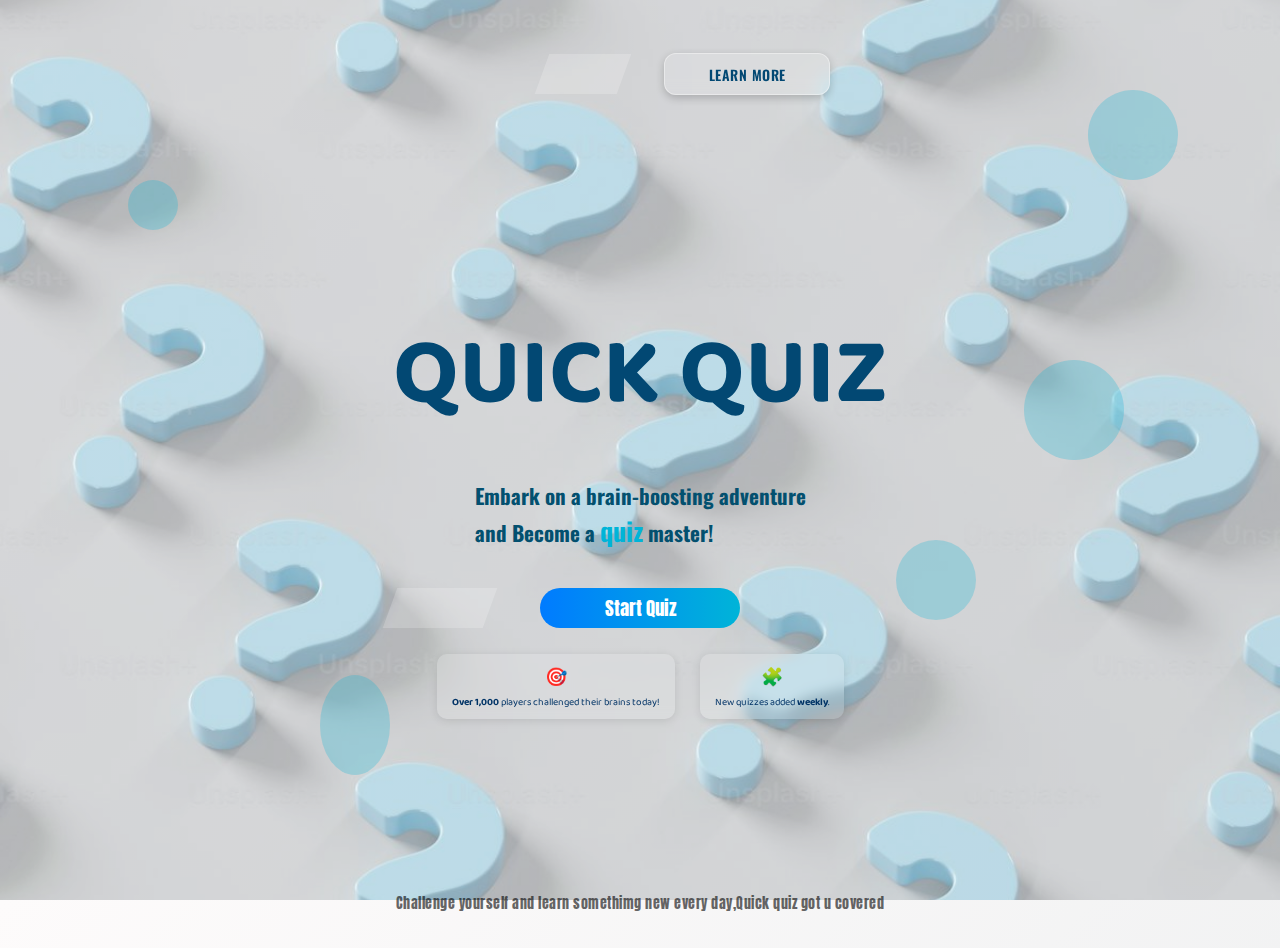
<file: index.html>
<!DOCTYPE html>
<html lang="en">
<head>
    <meta charset="UTF-8">
    <meta name="viewport" content="width=device-width, initial-scale=1.0">
    <meta http-equiv="X-UA-Compatible" content="ie=edge">
    <title>Quick Quiz</title>
    <link rel="stylesheet" href="app.css">
    <link rel="stylesheet" href="mobile.css">
    <link rel="preconnect" href="https://fonts.googleapis.com">
<link rel="preconnect" href="https://fonts.gstatic.com" crossorigin>
<link href="https://fonts.googleapis.com/css2?family=Baloo+2:wght@400..800&display=swap" rel="stylesheet">
<link rel="preconnect" href="https://fonts.googleapis.com">
<link rel="preconnect" href="https://fonts.gstatic.com" crossorigin>
<link href="https://fonts.googleapis.com/css2?family=Oswald:wght@200..700&display=swap" rel="stylesheet">
<link rel="preconnect" href="https://fonts.googleapis.com">
<link rel="preconnect" href="https://fonts.gstatic.com" crossorigin>
<link href="https://fonts.googleapis.com/css2?family=Anton&display=swap" rel="stylesheet">
</head>
<body>
    <div class="bg-image"></div>
    <div class="bg-shape shape1"></div>
    <div class="bg-shape shape2"></div>
    <div class="bg-shape shape3"></div>
    <div class="bg-shape shape4"></div>
    <div class="bg-shape shape5"></div>
    <div class="container">
        <div id="home"  class="flex-center flex-column">
          <div class="top-right">
    <a id="learn-more" class="btn small-btn">Learn More</a>
  </div>
            <h1>QUICK QUIZ</h1>
            <div class="tagline">Embark on a brain-boosting adventure <br>and Become a <span>quiz</span> master!</div>
            <div class="button-group">
            <!--- <input type="text" id="playerName" placeholder="Enter your Name" required>-->
            <a id="start-quiz" class="btn" >Start Quiz</a>
            </div>
            <div class="username-popup" id="usernamePopup">
      <div class="popup-content">
        <button id="cancelBtn" class="cancel-btn">&times;</button>
        <h3>Enter Your Name</h3>
        <input type="text" id="usernameInput" placeholder="Your Name" required>
        <button id="confirmBtn">Continue</button>
      </div>
    </div>

    <!-- ✅ Learn More Popup (now separate) -->
    <div class="learnmore-popup" id="learnMorePopup">
      <div class="popup-content">
        <button id="closeLearnMore" class="cancel-btn">&times;</button>
        <h3>About Quick Quiz</h3>
        <p>
          Quick Quiz is a fun and interactive way to test your knowledge!  
          Each quiz is timed ⏱️, helping you think fast and improve your recall.  
          Earn points for correct answers and see how well you do.  
          Get ready to learn, compete, and grow your mind! 🧠 <br>
          Passmark for quick quiz is 70% out of 100%. You will have a certificate
          generated for you once you reach the passmark. Good luck and have fun!
        </p>
      </div>
    </div>
  <!-- Stats Row -->
<div class="stats-row">
  <div class="stat">
    <span class="emoji">🎯</span>
    <p><strong>Over 1,000</strong> players challenged their brains today!</p>
  </div>
  <div class="stat">
    <span class="emoji">🧩</span>
    <p>New quizzes added <strong>weekly</strong>.</p>
  </div>
</div>
                 
<footer>
    <p>Challenge yourself and learn somethimg new every day,Quick quiz got u covered</p>
</footer>
        </div>
       
    </div>
    
    
    </div> 
    <script>
      document.addEventListener("DOMContentLoaded", function () {
        //save player name in local storage
      const startBtn = document.getElementById("start-quiz");
      const usernamePopup=document.getElementById("usernamePopup");
      const confirmBtn = document.getElementById("confirmBtn");
      const usernameInput = document.getElementById("usernameInput");
      const cancelBtn = document.getElementById("cancelBtn");
      const learnMoreBtn = document.getElementById("learn-more");
      const learnMorePopup = document.getElementById("learnMorePopup");
      const closeLearnMore = document.getElementById("closeLearnMore");

      startBtn.addEventListener("click",()=>{
        usernamePopup.style.display="flex";
      });

       // --- Close username popup ---
    cancelBtn.addEventListener("click", () => {
    usernamePopup.style.display = "none";
    usernameInput.value = "";
  });

      confirmBtn.addEventListener("click", ()=> {
        const username = usernameInput.value.trim();
        if (username === "") {
            alert("Please enter your name first!");
            return;
        }

        const cancelBtn = document.getElementById("cancelBtn");
        cancelBtn.addEventListener("click",()=> {
            usernamePopup.style.display = "none";
            usernameInput.value ="";
        });

        localStorage.setItem("username", username);

        window.location.href="game.html";
      });

      learnMoreBtn.addEventListener("click", () => {
  learnMorePopup.style.display = "flex";
});

closeLearnMore.addEventListener("click", () => {
  learnMorePopup.style.display = "none";
});

learnMorePopup.addEventListener("click", (e) => {
  if (e.target === learnMorePopup) {
    learnMorePopup.style.display = "none";
  }
});
      });
    
    </script>
</body>
</html>
</file>
<file: app.css>
:root {
    background:linear-gradient(135deg, #fdfbfb, #ebedee);
    font-size: 62.5%;
    overflow: hidden;
    margin: 0;
    height: 100vh;
    position: relative;
}
.bg-image{
    position: absolute;
    top:50%;
    left: 50%;
    transform: translate(-50%, -50%);
    background-image: url('./PICTURES/premium_photo-1678216285973-466494c8c707.jpeg');
    background-size: cover;
    background-position: center;
    width: 100vw;
    height: 100vh;
    opacity: 0.7;
    
    z-index: 0;
}
.bg-image::after{
    content: "";
    position: absolute;
    top: 0;
    left: 0;
    width: 100%;
    height: 100%;
    background: rgba(232, 237, 252, 0.3);
}
.bg-shape {
    position: absolute;
    background: #00b4d8;
    border-radius: 50%;
    opacity: 0.25;
    animation: float 6s ease-in-out infinite;
    z-index: 1;
}

.shape1 {top: 20%; left: 10%; width: 50px; height: 50px;}
.shape2 {top: 60%; left: 70%; width: 80px; height: 80px; animation-delay: 2s;}
.shape3 {top: 40%; left: 80%; width: 100px; height: 100px; animation-delay: 4s;}
.shape4 {top: 75%; left: 25%; width: 70px; height: 100px; animation-delay: 4s;}
.shape5 {top: 10%; left: 85%; width: 90px; height: 90px; animation-delay: 3s;}

.shape4{animation: float 7s ease-in-out infinite 1.5s;}
.shape5{animation: float 8s ease-in-out infinite 3s;}

@keyframes float{
    0%, 100% {
        transform: translateY(0);
    }
    50% {
        transform: translateY(-20px);
    }
}

.myclass{
    box-sizing: border-box;
    font-family: Arial, Helvetica, sans-serif;
    margin: 0;
    padding: 0;
    color: #333;
}

h1.myclass
h2.myclass
h3.myclass
h4 {
    margin-bottom: 1px;
}
h1{
    font-size: 94px;
    color: #024873;
    margin-bottom: 30px;
    white-space: nowrap;
    font-family:"Baloo 2",sans-serif !important;
    font-weight: bold;
    z-index: 2;
}
h1>span {
    font-size: 24px;
    font-weight: 500;
}
h2{
    font-size: 42px;
    margin-bottom: 4px;
    font-weight: 700;
}
h3{
    font-size: 24px;
    font-weight: 500;
}
.tagline{
    font-size: 21px;
    margin-bottom: 38px;
    color:#03506F;
    white-space: nowrap;
    font-weight: bolder;
    font-family: "Oswald",sans-serif;
    z-index: 2;
}
.tagline span{
    color: #00B4D8;
    font-size: 26px;
}
.button-group{
    display: inline-flex;
    align-items: center;
    z-index: 2;
}
.bi-arrow-up-right-circle-fill{
    font-size: 30px;
    width: 44px;
    height: 44px;
    color: #4fc3f7;
    transition: color 0.3s;
    transform: 0.3s;
    z-index: 2;
}
.button-group:hover .bi-arrow-up-right-circle-fill{
    color: #0288d1;
    transform: translateY(5px);
    z-index: 2;
}
.container{
    width: 100%;
    max-width: 480px; /* perfect mobile width */
    min-height: 100vh;
    display: flex;
    justify-content: center;
    align-items: center;
    margin: 0 auto;
    padding: 20px;
    z-index: 2;
    position: relative;
}

.container > .myclass{
    width: 100%;
}
.flex-column{
    display: flex;
    flex-direction: column;
}
.flex-center{
    justify-content: center;
    align-items: center;
}
/*.justify-center{
    justify-content: center;
}
.text-center{
    text-align: center;
}*/
.hidden{
    display: none;
}

/*BUTTONS*/
.btn{
    font-size: 19px;
    font-family: "Anton",sans-serif;
    padding: 10px 40px;
    text-align: center;
    border: none;
    margin-bottom: 6px;
    text-decoration: none;
    color: #fff;
    background: linear-gradient(90deg, #007bff, #00b4d8);
    border-radius: 33px;
    display: flex;
    align-items: center;
    text-align: center;
    justify-content: center;
    height: 20px;
    width: 120px;
    z-index: 2;
    transition: transform 0.3s ease;
    position: relative;
    cursor: pointer;
}
.btn::before{
    content: "";
    position: absolute;
    top: 0;
    left: -75%;
    width: 50%;
    height: 100%;
    background: rgba(255, 255, 255, 0.2);
    transform: skewX(-20deg);
    transition: left 0.5s ease;

}
.btn:hover{
   transform: translateY(-3px);
}
.btn:hover::before{
    left: 125%;
}
.btn[disabled]:hover{
    cursor:not-allowed;
    box-shadow: none;
    transform: none;
}
.username-popup{
    display: none; /* hidden by default */
  position: fixed;
  inset: 0; /* shorthand for top, right, bottom, left = 0 */
  background: rgba(0, 0, 0, 0.55); /* dark transparent overlay */
  justify-content: center;
  align-items: center;
  z-index: 1000;
  animation: fadeIn 0.3s ease-in-out;
}
.popup-content{
    background: #fff;
  border-radius: 16px;
  padding: 30px 40px;
  width: 90%;
  max-width: 420px;
  text-align: center;
  box-shadow: 0 10px 25px rgba(0, 0, 0, 0.2);
  animation: scaleIn 0.25s ease-in-out;
  position: relative;
}
.cancel-btn{
   position: absolute;
  top: 12px;
  right: 12px;
  background: none;
  border: none;
  font-size: 1.8rem;
  cursor: pointer;
  color: #555;
  transition: color 0.2s ease;
}
.cancel-btn:hover {
  color: #ff5722;
}
.popup-content h3{
     font-size: 1.4rem;
  color: #222;
  margin-bottom: 15px;
}

.popup-content input{
    padding: 10px;
    width: 80%;
    border-radius: 25px;
    border: 1px solid #ccc;
    outline: none;
    margin-bottom: 10px;
    text-align: center;
}
.popup-content button{
    background: linear-gradient(135deg, #007bff, #00b4d8);
    color: white;
    border: none;
    padding: 10px 20px;
    border-radius: 25px;
    cursor: pointer;
    transition: 0.3s ease;
}
.popup-content button:hover{
    transform: scale(1.05);
}
#learn-more {
  position: absolute;
  top: 25px;
  right: 40px;
  background: rgba(255, 255, 255, 0.15);
  border: 1px solid rgba(255, 255, 255, 0.4);
  backdrop-filter: blur(8px);
  color: #024873;
  padding: 10px 22px;
  font-weight: 600;
  border-radius: 12px;
  font-family: 'Oswald', sans-serif;
  text-transform: uppercase;
  letter-spacing: 0.5px;
  transition: all 0.3s ease;
}

#learn-more:hover {
  background: rgba(255, 165, 0, 0.8);
  color: #fff;
  border-color: transparent;
  transform: scale(1.05);
}

/* Learn More Popup */
.learnmore-popup {
  display: none; /* hidden by default */
  position: fixed;
  inset: 0; /* shorthand for top, right, bottom, left = 0 */
  background: rgba(0, 0, 0, 0.55); /* dark transparent overlay */
  justify-content: center;
  align-items: center;
  z-index: 1000;
  animation: fadeIn 0.3s ease-in-out;
}

.learnmore-popup .popup-content {
  background: #fff;
  border-radius: 16px;
  padding: 30px 40px;
  width: 90%;
  max-width: 420px;
  text-align: center;
  box-shadow: 0 10px 25px rgba(0, 0, 0, 0.2);
  animation: scaleIn 0.25s ease-in-out;
  position: relative;
}
.learnmore-popup h3 {
  font-size: 1.4rem;
  color: #222;
  margin-bottom: 15px;
}
.learnmore-popup p {
  color: #333;
  line-height: 1.6;
  font-size: 1rem;
}
#usernameInput {
  width: 90%;
  padding: 10px;
  font-size: 1rem;
  border: 1px solid #ccc;
  border-radius: 8px;
  outline: none;
  margin-bottom: 20px;
}
#usernameInput:focus {
  border-color: #ff9800;
}
#confirmBtn {
  background-color: #ff9800;
  color: white;
  padding: 10px 22px;
  border: none;
  border-radius: 8px;
  font-size: 1rem;
  cursor: pointer;
  transition: background 0.3s ease;
}
#confirmBtn:hover {
  background-color: #4CAF50; /* green hover */
}

.secondary-btn {
  background-color: #ff9800;
  color: #fff;
  margin-top: 10px;
}

.secondary-btn:hover {
  background-color: #e68900;
}

/* Animations */
@keyframes fadeIn {
  from { opacity: 0; }
  to { opacity: 1; }
}

@keyframes slideUp {
  from { transform: translateY(30px); opacity: 0; }
  to { transform: translateY(0); opacity: 1; }
}


/* Stats Row Section */
.stats-row {
  display: flex;
  justify-content: center;
  align-items: center;
  gap: 2.5rem;
  margin-top: 2rem;
  flex-wrap: wrap;
  font-family: "Baloo 2", sans-serif;
  color: #003366;
  text-align: center;
  animation: fadeIn 1.2s ease;
}

.stat {
  background: rgba(255, 255, 255, 0.15);
  padding: 1rem 1.5rem;
  border-radius: 1rem;
  backdrop-filter: blur(6px);
  box-shadow: 0 2px 8px rgba(0,0,0,0.1);
  transition: transform 0.3s ease, box-shadow 0.3s ease;
}

.stat:hover {
  transform: translateY(-5px);
  box-shadow: 0 6px 16px rgba(0,0,0,0.15);
}

.stat .emoji {
  font-size: 1.8rem;
  display: block;
  margin-bottom: 0.3rem;
}

.stat p {
  font-size: 1rem;
  line-height: 1.4;
  margin: 0;
}

@keyframes fadeIn {
  from { opacity: 0; transform: translateY(10px); }
  to { opacity: 1; transform: translateY(0); }
}

/* Responsive tweak for mobile */
@media (max-width: 600px) {
  .stats-row {
    flex-direction: column;
    gap: 1rem;
  }
  .stat {
    width: 90%;
  }
}
/* Learn More button at top-right */
.top-right {
  position: absolute;
  top: 20px;
  right: 30px;
}

.small-btn {
  background: rgba(255, 152, 0, 0.9);
  color: #fff;
  font-size: 1.4rem;
  padding: 8px 16px;
  border-radius: 8px;
  transition: all 0.3s ease;
  box-shadow: 0 3px 8px rgba(0, 0, 0, 0.2);
}

.small-btn:hover {
  background: #e68900;
  transform: translateY(-2px);
}


footer{
    position: absolute;
    bottom: 20px;
    width: 100%;
    text-align: center;
    z-index: 2;
}
footer p {
    font-family: "Anton",sans-serif;
    font-size: 14px;
    color: rgba(0, 0, 0, 0.6);
    letter-spacing: 0.5px;
    animation: fadeInUp 1.5s ease-out;
}
</file>
<file: mobile.css>
/* ======================================== */
/* MOBILE PORTRAIT RESPONSIVE (ALL UNDER 900px) */
/* Works for both index.html and game.html */
/* ======================================== */
@media screen and (max-width: 900px) {

   /* UNIVERSAL MOBILE SCALE FIX */
html, body {
    width: 100%;
    max-width: 100%;
    min-height: 100%;
    margin: 0;
    padding: 0;
    overflow-x: hidden; /* allow vertical scrolling, prevent side-scroll */
    font-size: 12px;
    -webkit-text-size-adjust: 100%;
}
/* STEP 3 — scale down everything smoothly */
.quiz-screen,
.pass-screen,
.fail-screen,
.options,
button {
    transform-origin: top center;
    scale: 0.92; /* you can change to 0.85 for smaller view */
}

    .rotate-phone-message {
        display: none !important;
    }

   /* Force main quiz container to fit ANY phone screen */
.container {
    width: 100% !important;
    max-width: 100% !important;
    padding: 10px !important;
    margin: 0 auto !important;
    box-sizing: border-box;
}

    h1 {
        font-size: 1.6rem !important;
        margin-bottom: 8px !important;
        text-align: center;
    }

    .tagline {
        font-size: 1rem !important;
        line-height: 1.2 !important;
        margin-bottom: 8px !important;
        text-align: center;
    }

    .button-group, .btn, .small-btn {
        font-size: 0.9rem !important;
        padding: 6px 10px !important;
        width: 80% !important;
        max-width: 200px;
        margin: 4px auto !important;
        display: block;
        text-align: center;
    }

    .top-right {
        top: 4px !important;
        right: 4px !important;
    }

    footer {
        font-size: 10px !important;
        padding: 4px 6px !important;
        text-align: center;
    }

    .stats-row {
        flex-direction: column !important;
        gap: 6px !important;
        font-size: 10px !important;
        align-items: center;
    }

    .stat {
        width: 85% !important;
        padding: 6px !important;
        text-align: center;
    }

    #quiz-header {
        display: flex !important;
        justify-content: space-between !important;
        align-items: center !important;
        padding: 4px 8px !important;
        margin-left: 0 !important;
        width: 100% !important;
    }

    #timer {
        font-size: 16px !important;
    }

    .progress-pie-chart {
        width: 60px !important;
        height: 60px !important;
        margin: 6px auto !important;
    }

    .ppc-percents {
        width: 50px !important;
        height: 50px !important;
        font-size: 12px !important;
        top: 5px !important;
        left: 5px !important;
    }

    #question, #question-container {
        font-size: 14px !important;
        width: 90% !important;
        padding: 8px !important;
        line-height: 1.2 !important;
        white-space: normal;
        margin: 8px auto !important;
        text-align: center;
    }

    .option-container {
        width: 90% !important;
        min-height: 40px !important;
        font-size: 12px !important;
        padding: 4px 6px !important;
        margin-bottom: 4px !important;
    }

    .option-prefix {
        width: 24px !important;
        font-size: 14px !important;
        padding: 8px !important;
        margin-right: 4px;
    }

    .option-text {
        font-size: 12px !important;
        padding: 6px !important;
    }

    .button-container {
        flex-direction: column !important;
        gap: 4px !important;
        margin-top: 8px !important;
    }

    .button-container button {
        width: 80% !important;
        padding: 6px !important;
        font-size: 12px !important;
        margin-bottom: 6px !important;
    }

    #submitBtn {
        width: 80% !important;
        padding: 6px !important;
        font-size: 12px !important;
        margin-bottom: 10px !important;
    }

    .quiz-end-screen {
        max-width: 90% !important;
        padding: 8px !important;
        margin: 10px auto !important;
        font-size: 12px !important;
    }

    .results-buttons {
        flex-wrap: wrap !important;
        justify-content: center !important;
        gap: 6px !important;
        margin-top: 6px !important;
    }

    .results-buttons button {
        font-size: 12px !important;
        min-width: 100px !important;
        padding: 6px 10px !important;
    }

    .bg-image {
        width: 100% !important;
        height: auto !important;
        max-height: 100vh !important;
        object-fit: cover;
    }

    .bg-shape {
        transform: scale(0.35) !important;
        transform-origin: center;
    }

    body::before {
        background-color: rgba(246, 247, 248, 0.1) !important;
    }

    .popup-content {
        max-width: 85% !important;
        padding: 8px !important;
        margin: 0 auto !important;
        font-size: 12px !important;
    }

    #usernameInput {
        width: 85% !important;
        font-size: 12px !important;
        padding: 6px !important;
        margin: 6px 0 !important;
    }

    /* ======================================== */
    /* RESPONSIVE CIRCULAR PROGRESS & TIMER */
    /* ======================================== */
    .progress-pie-chart {
        width: 18vw !important;
        height: 18vw !important;
        margin: 4px auto !important;
    }

    .ppc-progress, .ppc-progress-fill {
        width: 100% !important;
        height: 100% !important;
    }

    .ppc-percents {
        width: 14vw !important;
        height: 14vw !important;
        font-size: 4vw !important;
        top: 2vw !important;
        left: 2vw !important;
    }

    #timer {
        font-size: 4vw !important;
    }
}
/* Allow scrolling inside game page */
body.game-page {
    overflow-y: auto !important;
}
</file>
